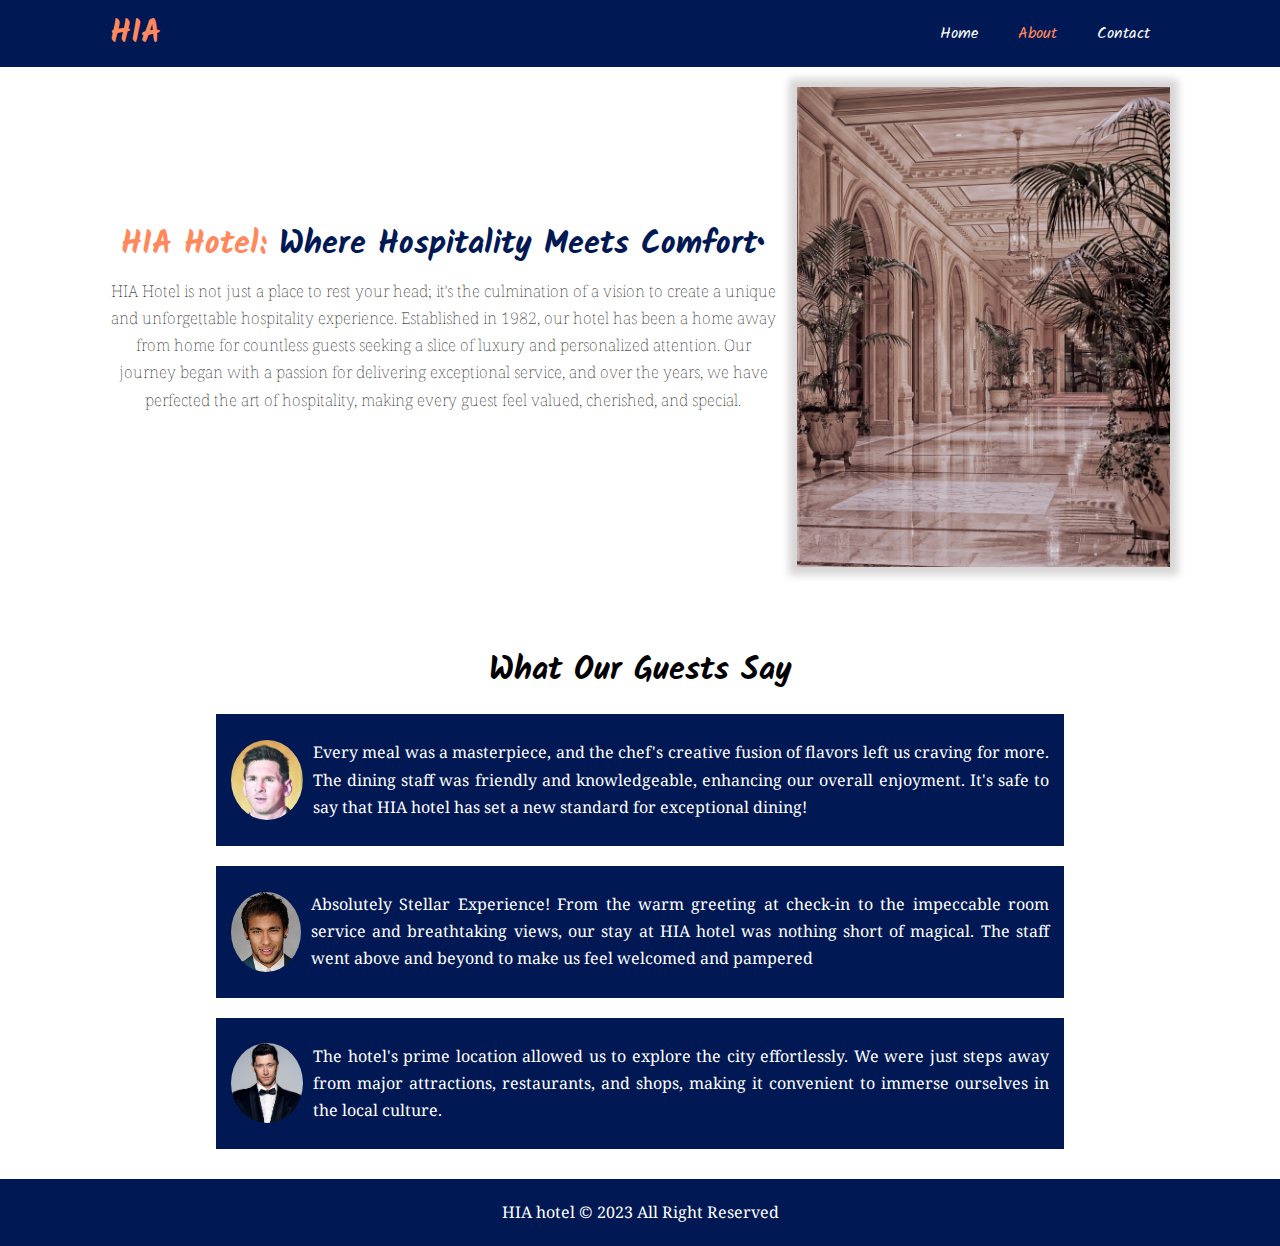
<file: About.html>
<!DOCTYPE html>
<html lang="en">
  <head>
    <meta charset="UTF-8" />
    <meta http-equiv="X-UA-Compatible" content="IE=edge" />
    <meta name="viewport" content="width=device-width, initial-scale=1.0" />
    <meta
      name="description"
      content="welcome to the most luxury hotel in Abuja "
    />
    <meta
      name="keywords"
      content="Best hotel, hotel in Abuja, Luxury hotel, expensive hotel, big hotel"
    />
    <title>HAI HOTEL | About</title>
    <link rel="stylesheet" href="./CSS/style.css" />
    <link rel="stylesheet" href="./CSS/mobile.css" />
  </head>
  <body>
    <!--NAVIGATION BAR-->
    <header>
      <nav class="navbar" id="navbar">
        <div class="container">
          <h1 class="logo"><a href="index.html">HIA</a></h1>
          <ul class="nav-links">
            <li><a href="index.html">Home</a></li>
            <li><a class="current" href="About.html">About</a></li>
            <li><a href="contact.html">Contact</a></li>
          </ul>
          <div class="burger" onclick="toggleNav()">
            <div class="line"></div>
            <div class="line"></div>
            <div class="line"></div>
          </div>
        </div>
      </nav>
    </header>
    <!-- ABOUT -->
    <section class="about-container">
      <div class="about">
        <h1>
          <span class="text-Primary">HIA Hotel:</span> Where Hospitality Meets
          Comfort•
        </h1>
        <p>
          HIA Hotel is not just a place to rest your head; it's the culmination
          of a vision to create a unique and unforgettable hospitality
          experience. Established in 1982, our hotel has been a home away from
          home for countless guests seeking a slice of luxury and personalized
          attention. Our journey began with a passion for delivering exceptional
          service, and over the years, we have perfected the art of hospitality,
          making every guest feel valued, cherished, and special.
        </p>
      </div>
      <img src="./CSS/image/aboutimage.jpg" alt="image" />
    </section>

    <!-- GUESTS TESTIMONIES -->
    <section class="testimony">
      <h1>What Our Guests Say</h1>
      <div class="test-container">
        <div class="guest">
          <img src="./CSS/image/image1.jpg" alt="image" />
          <p>
            Every meal was a masterpiece, and the chef's creative fusion of
            flavors left us craving for more. The dining staff was friendly and
            knowledgeable, enhancing our overall enjoyment. It's safe to say
            that HIA hotel has set a new standard for exceptional dining!
          </p>
        </div>
        <div class="guest">
          <img src="./CSS/image/image6.jpg" alt="image" />
          <p>
            Absolutely Stellar Experience! From the warm greeting at check-in to
            the impeccable room service and breathtaking views, our stay at HIA
            hotel was nothing short of magical. The staff went above and beyond
            to make us feel welcomed and pampered
          </p>
        </div>
        <div class="guest">
          <img src="./CSS/image/image9 (2).jpg" alt="image" />
          <p>
            The hotel's prime location allowed us to explore the city
            effortlessly. We were just steps away from major attractions,
            restaurants, and shops, making it convenient to immerse ourselves in
            the local culture.
          </p>
        </div>
      </div>
    </section>

    <footer class="main-footer">
      HIA hotel &copy; 2023 All Right Reserved
    </footer>
    <script src="index.js"></script>
  </body>
</html>
</file>
<file: CSS/mobile.css>
/* FOR MOBILE AND TABLET */
@media (max-width: 768px) {
  .nav-links {
    display: none;
  }

  .nav-links li {
    margin: 10px 0;
  }

  .burger {
    display: block;
  }

  .nav-active {
    display: flex;
  }

  .lead {
    font-size: 20px;
  }

  .logo a {
    display: none;
  }

  #home-info {
    height: 550px;
    margin-top: 20px;
  }

  #home-info .info-image {
    width: 0%;
  }

  #home-info .info-content {
    width: 100%;
    min-height: 100%;
    overflow: hidden;
    text-align: center;
    padding: 70px 40px;
  }

  #home-info .info-content p {
    text-align: justify;
  }

  #features {
    width: 100%;
    padding: 20px;
    display: flex;
    align-items: center;
    justify-content: center;
    flex-direction: column;
    margin-bottom: 0rem;
  }

  .box {
    width: 100%;
    text-align: center;
  }

  /* About */
  .about-container {
    display: flex;
    flex-direction: column;
    text-align: center;
    align-items: center;
    margin-top: 20px;
  }

  .about-container img {
    display: none;
  }

  .guest {
    background-color: #001853;
    display: flex;
    flex-direction: column-reverse;
    text-align: left;
    gap: 10px;
    font-size: 20px;
    color: #fff;
  }

  .guest img {
    border-radius: 50%;
    width: 100px;
    height: 100px;
  }

  .contact-info .container .box {
    padding: 10px;
  }

  .contact {
    margin: auto;
    width: 100%;
    padding: 20px;
  }

  .contact input,
  textarea {
    width: 100%;
  }
}
</file>
<file: CSS/style.css>
@import url("https://fonts.googleapis.com/css2?family=Kalam:wght@700&family=Noto+Serif&display=swap");

/* Reseting browser */
* {
  margin: 0;
  padding: 0;
  box-sizing: border-box;
}

/* Main stying of the entire body*/
html,
body {
  line-height: 1.7em;
  font-family: "Noto Serif", serif;
}

header,
h1,
h2,
h3,
h4 {
  font-family: "Kalam", cursive;
}

/* stying the "a" ref*/
a {
  color: #333;
  text-decoration: none;
}

/* syting all the paragraph */
p {
  margin: 10px 0;
}

/* utility class */
.container {
  margin: auto;
  max-width: 1100px;
  overflow: auto;
  padding: 0 20px;
}

.text-Primary {
  color: rgb(255, 136, 92);
}

.lead {
  font-size: 30px;
}

.btn {
  display: inline-block;
  font-size: 18px;
  color: #fff;
  background-color: #001853;
  padding: 13px 20px;
  border: none;
  cursor: pointer;
}

.btn-light {
  background-color: #f4f4f4;
  color: #001853;
}

.btn:hover {
  background-color: rgb(255, 136, 92);
  color: #333;
}

.bg-dark {
  background-color: #001853;
  color: #fff;
}

.bg-light {
  background-color: #f4f4f4;
  color: #001853;
}

.bg-primary {
  background-color: #001853;
  color: #f4f4f4;
}

.clr {
  clear: both;
}
/* navbar */
#navbar {
  background-color: #001853;
  color: #fff;
  float: auto;
  overflow: hidden;
}

.logo a {
  color: rgb(255, 136, 92);
}

#navbar ul a {
  color: #fff;
}

#navbar h1 {
  float: left;
  padding-top: 20px;
}

#navbar ul {
  list-style: none;
  float: right;
}

#navbar ul li {
  float: left;
}

#navbar ul li a {
  display: block;
  padding: 20px;
  text-align: center;
}

#navbar ul li a:hover,
#navbar ul li a.current {
  color: rgb(255, 136, 92);
  transition: 0.3s;
}

.burger {
  display: none;
  cursor: pointer;
  padding: 10px;
}

.burger .line {
  width: 25px;
  height: 3px;
  background-color: #fff;
  margin: 5px;
}

.burger.toggle .line:nth-child(1) {
  transform: rotate(-45deg) translate(-5px, 6px);
}

.burger.toggle .line:nth-child(2) {
  opacity: 0;
}

.burger.toggle .line:nth-child(3) {
  transform: rotate(45deg) translate(-5px, -6px);
}

/* Styling the showcase section */
#showcase {
  background-image: url(../CSS/image/showcase.jpeg);
  background-position: center;
  background-repeat: repeat;
  background-size: cover;
  /* height: 600px; */
  font-family: "Kalam", cursive;
}

#showcase .showcase-content {
  display: flex;
  flex-direction: column;
  justify-content: center;
  /* justify-items: center; */
  align-items: center;
  text-align: center;
  color: #fff;
  height: 100vh;
}

#showcase .showcase-content h1 {
  font-size: 60px;
  line-height: 1.2em;
}

#showcase .showcase-content p {
  padding-bottom: 20px;
  line-height: 1.7em;
}

/* styling the home-info */
#home-info {
  height: 400px;
}

#home-info .info-image {
  float: left;
  width: 50%;
  background-image: url(../CSS/image/outside.jpg);
  background-repeat: no-repeat;
  background-size: cover;
  min-height: 100%;
}

#home-info .info-content {
  float: right;
  width: 50%;
  min-height: 100%;
  overflow: hidden;
  text-align: center;
  padding: 60px 40px;
}

#home-info .info-content p {
  padding-bottom: 30px;
  padding-top: 30px;
}

/* Features */
#features {
  margin-bottom: 20rem;
  font-weight: 100;
}

#features h1 {
  text-align: center;
  padding: 20px;
  color: #001853;
  margin-top: 50px;
}

.box {
  float: left;
  width: 33.3%;
  padding: 40px;
  text-align: center;
  color: #001853;
}

.box i {
  color: rgb(255, 136, 92);
}

.unique {
  background-color: #001853;
  color: #fff;
  box-shadow: 10px 10px rgb(255, 136, 92);
  border-radius: 10px;
}

.unique h3 {
  color: rgb(255, 136, 92);
}

.main-footer {
  background-color: #001853;
  color: #fff;
  text-align: center;
  padding: 20px;
  margin-top: 10px;
  bottom: 0;
}

/* ABOUT STYLING */
.about h1 {
  color: #001853;
  margin-bottom: 20px;
}

.about p {
  font-weight: 100;
  text-align: center;
}

.about-container {
  margin: auto;
  max-width: 1100px;
  padding: 20px;
  display: flex;
  gap: 20px;
  text-align: center;
  align-items: center;
}

.about-container img {
  width: 100rem;
  height: 30rem;
  box-shadow: 0 0 8px 8px #d6d4d4;
}

/*CONTACT & GUESTS TESTIMONIES */
.testimony {
  margin: auto;
  max-width: 1100px;
  padding: 20px;
  display: flex;
  flex-direction: column;
  align-items: center;
}

.testimony h1 {
  margin-bottom: 30px;
  margin-top: 50px;
}

.test-container {
  display: flex;
  flex-direction: column;
  width: 80%;
  gap: 20px;
}

.guest {
  background-color: #001853;
  padding: 15px;
  display: flex;
  text-align: justify;
  align-items: center;
  gap: 10px;
  color: #fff;
}

.guest img {
  border-radius: 100%;
  width: 100px;
  height: 80px;
}

/* CONTACT */
.contact {
  margin: auto;
  width: 40%;
  padding: 20px;
}

.contact-container {
  margin-top: 40px;
}

.form-detail {
  margin-bottom: 20px;
}

.form-detail label {
  display: block;
  margin-bottom: 5px;
}

.contact input,
textarea {
  width: 100%;
  padding: 10px;
  border: 1px solid #ddd;
  border-radius: 5px;
}

.contact textarea {
  height: 200px;
}

.contact input:focus,
textarea:focus {
  outline: none;
  border: 2px solid rgb(255, 136, 92);
}

.contact-info .container {
  background-color: #001853;
}

.contact-info .container .box {
  color: #f4f4f4;
}

.contact-details i,
h4 {
  color: rgb(255, 136, 92);
}
</file>
